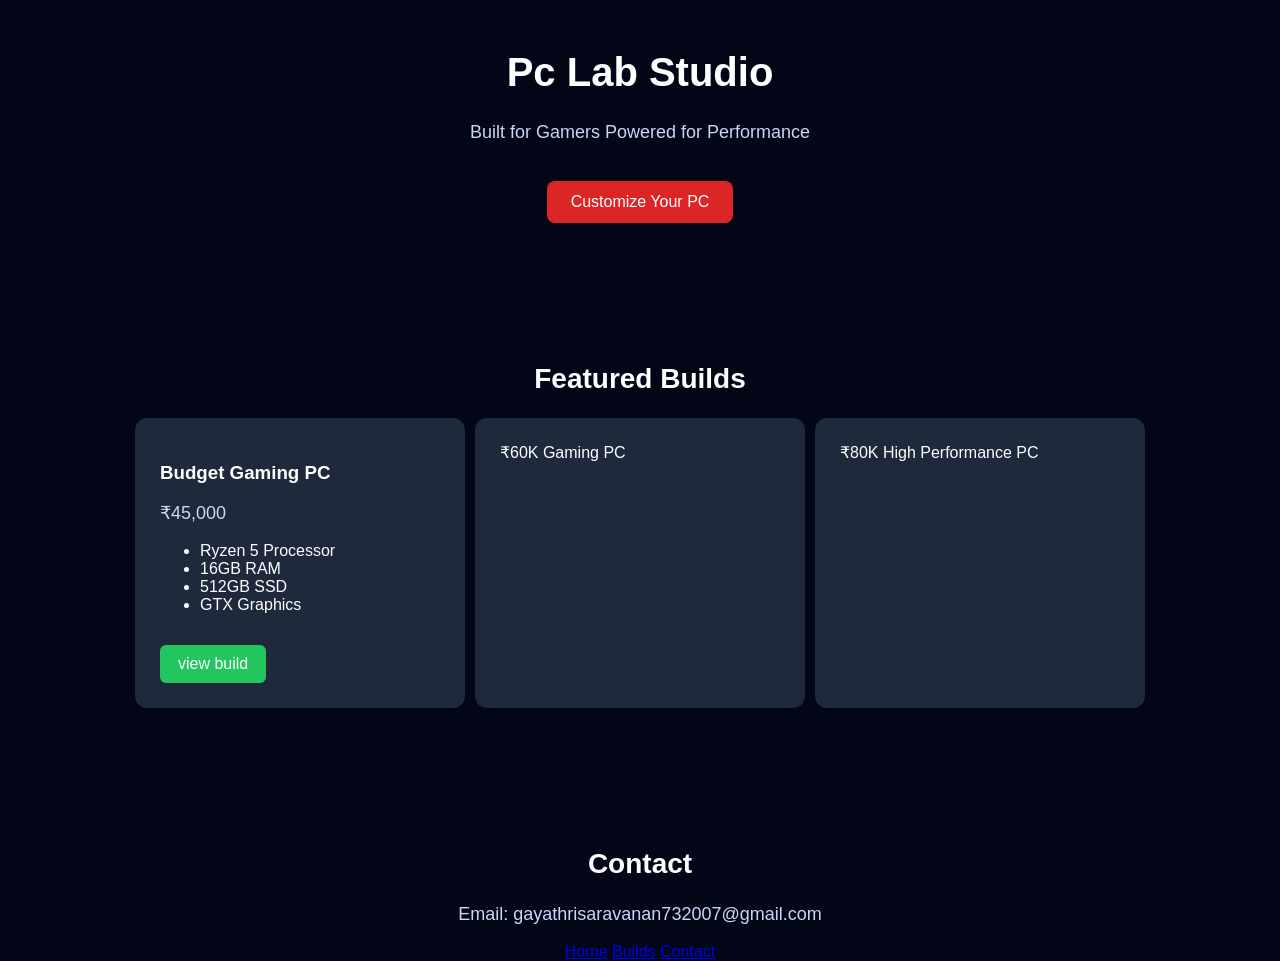
<file: index.html>
<!DOCTYPE html>
<html>
<meta name="viewport" content="width=device-width, initial-scale=1.0">
<head>
<title>Pc Lab Studio</title>
<link rel="stylesheet" href="style.css">
</head>

<body>
<div class="hero" id="home">
<h1>Pc Lab Studio</h1>
<p>Built for Gamers Powered for Performance</p>
<a href="customize.html" class="explore-btn">Customize Your PC</a>
</div>
<div class="section" id="builds">
<h2>Featured Builds</h2>

<div class="build-container">
<div class="build">
<h3> Budget Gaming PC</h3>
<p>₹45,000<p>
<ul>
<li>Ryzen 5 Processor</li>
<li>16GB RAM</li>
<li>512GB SSD</li>
<li>GTX Graphics</li>
</ul>
<a href="#" class="build-btn"> view build</a>
</div>
<div class="build">₹60K Gaming PC</div>
<div class="build">₹80K High Performance PC</div>
</div>
</div>
<div id="contact">
    <h2>Contact</h2>
    <p>Email: gayathrisaravanan732007@gmail.com</p>
<a href="#home">Home</a>
<a href="#builds">Builds</a>
<a href="#contact">Contact</a>
</div>
</body>
</html>
</file>
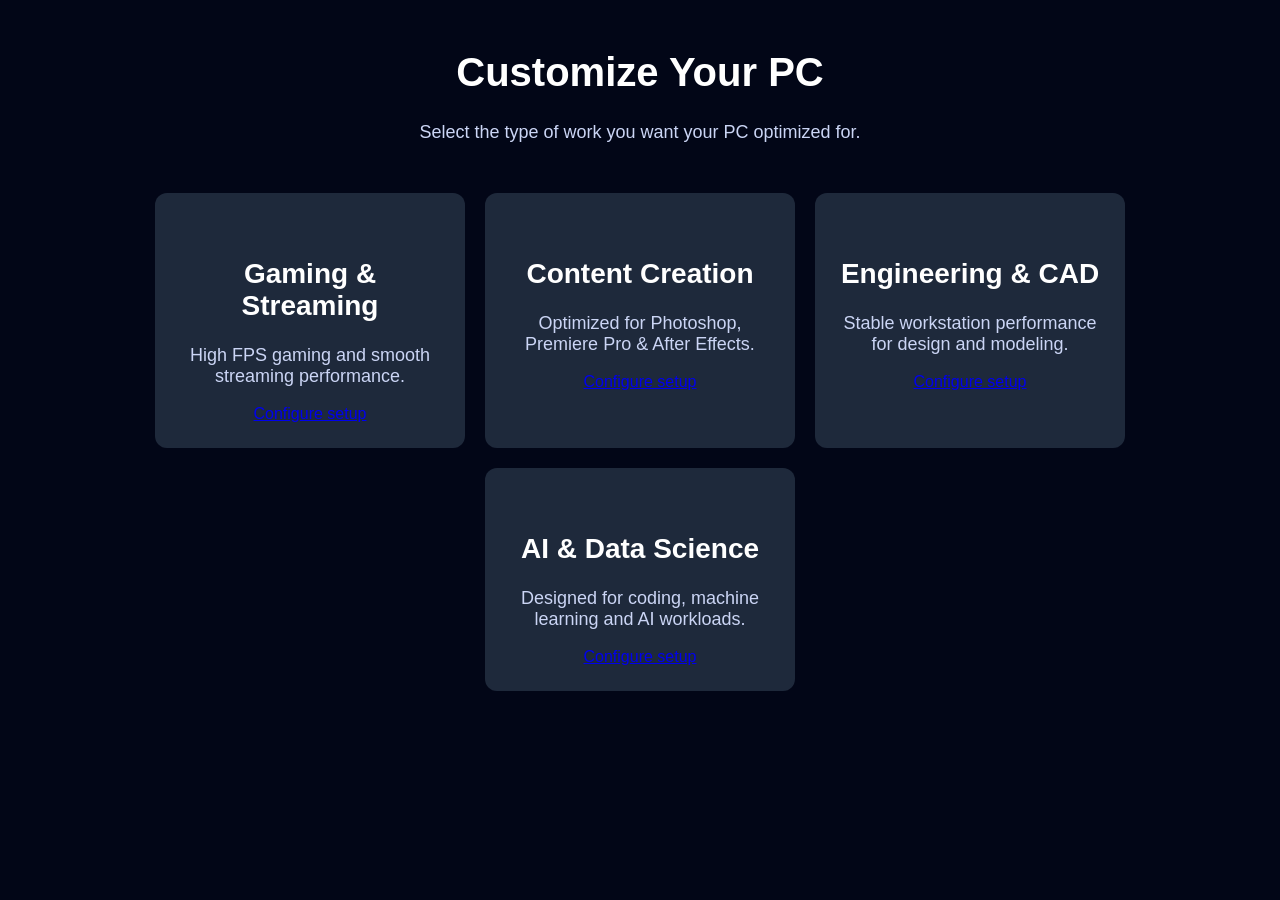
<file: customize.html>
<!DOCTYPE html>
<html>
<meta name="viewport" content="width=device-width, initial-scale=1.0">
<head>
<title>Customize Your PC</title>
<link rel="stylesheet" href="style.css">
</head>
<body>
<h1>Customize Your PC</h1>

<p>Select the type of work you want your PC optimized for.</P>
<div class="workflow-container">

<div class="workflow-card">
<h2>Gaming & Streaming</h2>
<p>High FPS gaming and smooth streaming performance.</p>
<a href="gaming.html" class="workflow-btn">Configure setup</a>
</div>

<div class="workflow-card">
<h2>Content Creation</h2>
<p>Optimized for Photoshop, Premiere Pro & After Effects.</p>
<a href="gaming.html" class="workflow-btn">Configure setup</a>
</div>

<div class="workflow-card">
<h2>Engineering & CAD</h2>
<p>Stable workstation performance for design and modeling.</p>
<a href="gaming.html" class="workflow-btn">Configure setup</a>
</div>

<div class="workflow-card">
<h2>AI & Data Science</h2>
<p>Designed for coding, machine learning and AI workloads.</p>
<a href="gaming.html" class="workflow-btn">Configure setup</a>
</div>

</div>
</body>
</html>
</file>
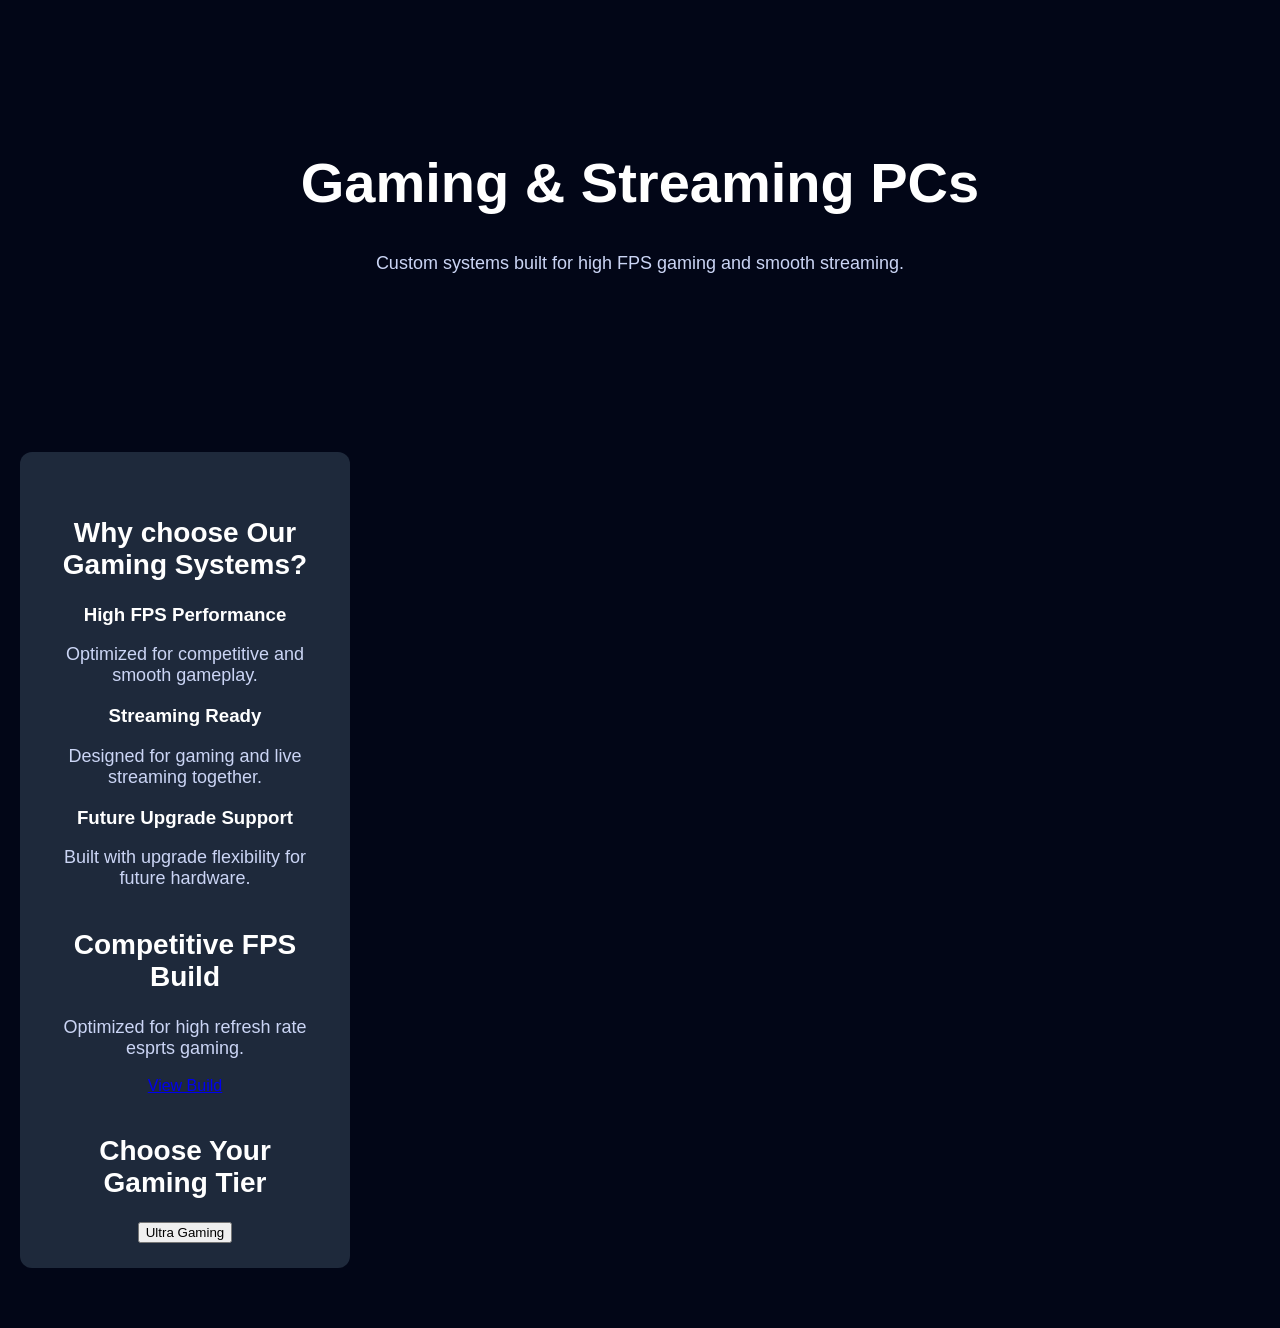
<file: gaming.html>
<!DOCTYPE html>
<html>
<meta name="viewport" content="width=device-width, initial-scale=1.0">
<head>
<title>Gaming & Streaming</title>
<link rel="stylesheet" href="style.css">
</head>
<body>
<div class="gaming-hero">
<h1>Gaming & Streaming PCs</h1>
<p>Custom systems built for high FPS gaming and smooth streaming.</p>
</div>
<div class="gaming-builds">
<div class="gaming-card">
<div class="why-section">
<h2>Why choose Our Gaming Systems?</h2>
<div class="why-container">
<div class="why-card">
<h3>High FPS Performance</h3>
<p>Optimized for competitive and smooth gameplay.</P
</div>
<div class="why-card">
<h3>Streaming Ready</h3>
<p>Designed for gaming and live streaming together.</p>
</div>
<div class="why-card">
<h3>Future Upgrade Support</h3>
<p>Built with upgrade flexibility for future hardware.</p>
</div>
</div>
</div>
<h2>Competitive FPS Build</h2>
<p>Optimized for high refresh rate esprts gaming.</p>
<a href="#">View Build</a>
<h2 id="build-text">
Choose Your Gaming Tier
</h2>
<button onclick="changeText()">
Ultra Gaming
</button>
</div>
<script>
function changeText(){
document.getElementById("build-text").innerHTML = "Rcommended for 1440p and 4k gaming.";
}
</script>
</body>
</html>
</file>
<file: style.css>
body {
    margin: 0;
    font-family: Arial, sans-serif;
    background-color: #020617;
    color: white;
    text-align: center;
}

h1 {
    font-size: 40px;
    margin-top: 50px;
}

p {
    font-size: 18px;
    color: #cbd5f5;
}

h2 {
    margin-top: 40px;
    font-size: 28px;
}

.build {
    background-color: #1e293b;
    padding: 25px;
    width: 280px;
    border-radius:12px;
    text-align: left;
    transition: 0.3s;
}
.build-container{
    display:flex;
    justify-content:center;
    gap:10px;
    margin-top:20px;
}
html {
    scroll-behavior:smooth;
}
.section {
    padding:100px 20px;
}
section{
    min-height: 100vh;
}
.explore-btn{
    display: inline-block;
    margin-top: 20px;
    padding: 12px 24px;
    background-color: #dc2626;
    color: white;
    text-decoration: none;
    border-radius: 8px;
    font-size: 16px;
    transition: 0.3s;
}
.explore-btn:hover {
    background-color: #16a34a;
    transform: scale(1.05);
}
.build:hover{
    transform: translateY(-10px);
}
.build-btn{
    display: inline-block;
    margin-top: 15px;
    padding: 10px 18px;
    background-color: #22c55e;
    color: white;
    text-decoration: none;
    border-radius: 6px;
}
.workflow-container{
    display: flex;
    Justify-content: center;
    gap: 20px;
    flex-wrap: wrap;
    margin-top: 50px;
}
.workflow-card{
    background-color: #1e293b;
    width: 260px;
    padding: 25px;
    border-radius: 12px;
    transition: 0.3s;
}
.workflow-card:hover{
    transform: translateY(-10px);
}
.gaming-hero{
    text-align: center;
    padding: 100px 20px;
}
.gaming-hero h1{
    font-size: 56px;
}
.gaming-builds{
    display: fex;
    justify-content: center;
    gap: 20px;
    flex-wrap: wrap;
    padding: 60px 20px;
}
.gaming-card{
    background-color: #1e293b;
    width: 280px;
    padding: 25px;
    border-radius: 12px;
    transition: 0.3s;
}
@media (max-width: 768ox){
    .workflow-card{
        width: 100%;
    }
}
@media (max-width: 768px){
    .gaming-hero h1{
        font-size: 36px;
    }
}
</file>
